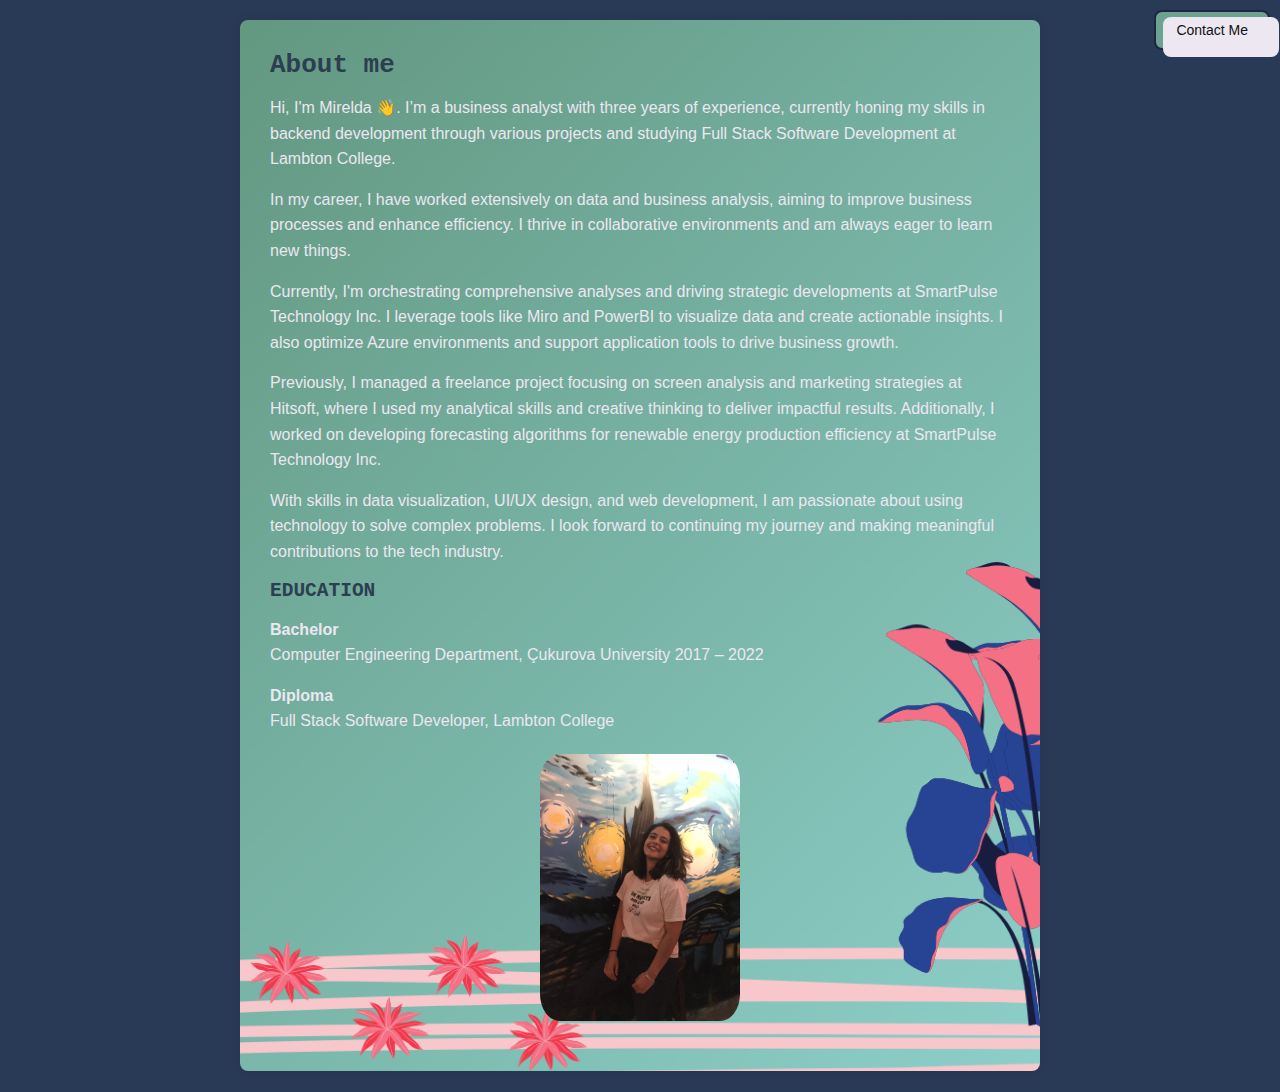
<file: index.html>
<!DOCTYPE html>
<html lang="en">
<head>
    <meta charset="UTF-8">
    <meta name="viewport" content="width=device-width, initial-scale=1.0">
    <title>About Me - Mirelda</title>
    <link rel="stylesheet" href="style.css">
    <script src="scripts.js"></script>
</head>
<body>

<div class="container">
    <div class="content">

        <div class="dropdown">
            <a href="#" class="button-56" role="Contact Me">Contact Me</a>
            <div class="dropdown-content">
                <a href="Mirelda-Diker.pdf">Resume</a>
                <a href="https://github.com/Mirelda">GitHub</a>
                <a href="https://www.linkedin.com/in/mirelda-diker">Linkedin</a>
            </div>
        </div>

        <h1 class="Aboutme">About me</h1>
        <p>
            Hi, I'm Mirelda 👋. I’m a business analyst with three years of experience, currently honing my skills in
            backend development through various projects and studying Full Stack Software Development at
            Lambton College.
        </p>
        <p>
            In my career, I have worked extensively on data and business analysis, aiming to improve business
            processes and enhance efficiency. I thrive in collaborative environments and am always eager to learn
            new things.
        </p>
        <p>
            Currently, I'm orchestrating comprehensive analyses and driving strategic developments at
            SmartPulse Technology Inc. I leverage tools like Miro and PowerBI to visualize data and create
            actionable insights. I also optimize Azure environments and support application tools to drive
            business growth.
        </p>
        <p>
            Previously, I managed a freelance project focusing on screen analysis and marketing strategies at
            Hitsoft, where I used my analytical skills and creative thinking to deliver impactful results. Additionally,
            I worked on developing forecasting algorithms for renewable energy production efficiency at SmartPulse
            Technology Inc.
        </p>
        <p>
            With skills in data visualization, UI/UX design, and web development, I am passionate about using
            technology to solve complex problems. I look forward to continuing my journey and making
            meaningful contributions to the tech industry.
        </p>
        <h2>EDUCATION</h2>
        <p>
            <strong>Bachelor</strong><br>
            Computer Engineering Department, Çukurova University 2017 – 2022
        </p>
        <p>
            <strong>Diploma</strong><br>
            Full Stack Software Developer, Lambton College
        </p>
        <img src="images/photome.JPG" alt="Mirelda Diker">
        
    </div>
</div>

</body>
</html>
</file>
<file: style.css>
* {
    box-sizing: border-box;
    margin: 0;
    padding: 0;
}

body {
    margin: 0;
    font-family: Arial, sans-serif;
    background-color: #293A56;
    color: #333;
    cursor: default;
}

.container {
    display: flex;
    justify-content: center;
    align-items: center;
    padding: 20px;
    min-height: 100vh;
    position: relative;
}

.content {
    background-color: #F3F3F3;
    background-image: url(images/arkaplan.png);
    background-position: center;
    background-size: cover;
    background-attachment: local;
    padding: 30px;
    border-radius: 8px;
    box-shadow: 0 0 10px rgba(0, 0, 0, 0.1);
    max-width: 800px;
    text-align: left;
}

h1, h2 {
    color: #2C3E50;
    margin-bottom: 15px;
    font-family: monospace;
}

p {
    line-height: 1.6;
    margin-bottom: 15px;
    color: #ECE7F1;
}

p:hover {
    background-color: #5f9388;
    border-radius: 8px;
}

img {
    display: block;
    margin: 20px auto;
    width: 100%;
    max-width: 200px;
    height: auto;
    border-radius: 10%;
}

/* Responsive styles */
@media (max-width: 600px) {
    .content {
        padding: 20px;
    }

    h1, h2 {
        font-size: 1.5em;
    }

    p {
        font-size: 1em;
    }
}

/* Dropdown menu styles */
.dropdown {
    position: absolute; /* Mutlaka konumu sabit olmalı */
    top: 10px; /* Sayfanın üstünden 10px mesafede */
    right: 10px; /* Sağ köşede 10px mesafede */
}

.button-56 {
    background-color: #6BA390;
    border: 2px solid #1F2544;
    border-radius: 8px;
    color: #111;
    cursor: pointer;
    font-size: 14px;
    padding: 10px 20px;
    text-decoration: none;
    display: block; /* Butonu blok element yaparak menüyü düzgün göstermek için */
    text-align: center; /* Buton içeriğini ortala */
    position: relative; /* Butonun konumlandırması */
    z-index: 1; /* Butonun menünün önünde kalması */
}

.button-56:after {
    background-color: #ECE7F1;
    border-radius: 8px;
    content: "";
    display: block;
    height: calc(100% + 4px); /* Buton yüksekliği + border genişliği */
    width: calc(100% + 4px); /* Buton genişliği + border genişliği */
    position: absolute;
    top: -3px;
    left: -1px;
    z-index: -1;
    transition: transform .2s ease-out;
    transform: translate(8px, 8px); /* Buton kenarlık efekti */
}

.button-56:hover:after {
    transform: translate(0, 0); /* Buton üzerine gelindiğinde kenarlık efektinin pozisyonu */
}

.button-56:hover {
    background-color: #ffdeda; /* Buton üzerine gelindiğinde arka plan rengi */
    outline: 0;
}

.dropdown-content {
    display: none;
    position: absolute;
    background-color: #fff; /* Menü arka plan rengi */
    box-shadow: 0px 8px 16px rgba(0, 0, 0, 0.2); /* Menü gölge efekti */
    z-index: 2; /* Menünün butondan üstte olması */
    border-radius: 8px; /* Menü köşe yuvarlama */
    overflow: hidden; /* Menü içeriğinin sınırlarından taşmasını engelleme */
    right: 0; /* Sağa doğru konumlandırma */
    top: calc(100% + 10px); /* Butondan 10 piksel aşağıda başlama */
}

.dropdown-content a {
    color: #474F7A;
    padding: 10px 20px; /* Bağlantı içeriği kenar mesafesi */
    display: block;
    text-decoration: none;
    transition: background-color 0.3s ease; /* Geçiş efekti */
}

.dropdown-content a:hover {
    background-color: #FFD0EC; /* Bağlantı üzerine gelindiğinde arka plan rengi */
}
</file>
